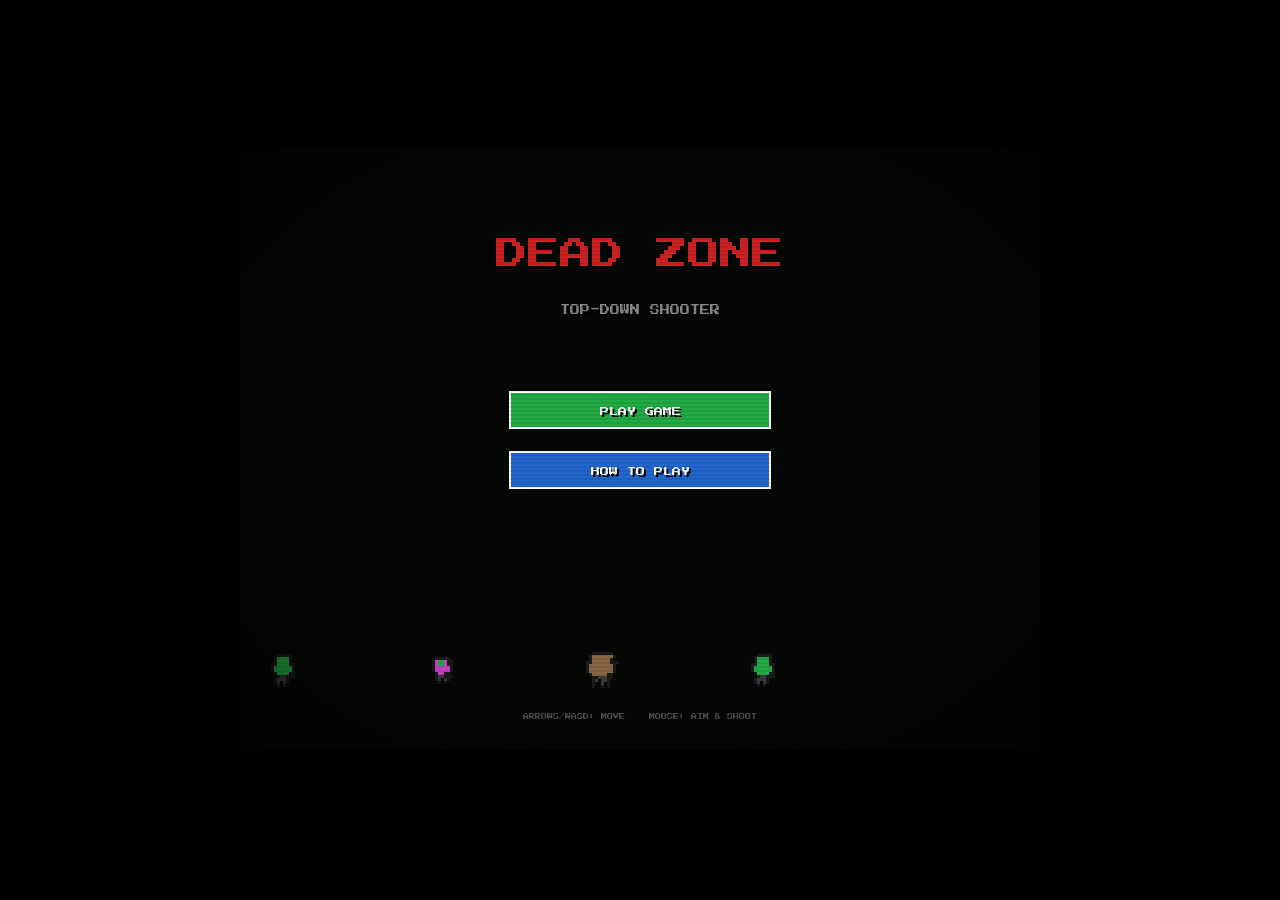
<file: shooter/index.html>
<!DOCTYPE html>
<html lang="en">
<head>
  <meta charset="UTF-8">
  <meta name="viewport" content="width=device-width, initial-scale=1.0">
  <title>DEAD ZONE - Top Down Shooter</title>
  <link rel="stylesheet" href="style.css">
  <link href="https://fonts.googleapis.com/css2?family=Press+Start+2P&display=swap" rel="stylesheet">
</head>
<body>
  <div id="game-container">
    <canvas id="gameCanvas"></canvas>
    <div id="scanlines"></div>
    <div id="vignette"></div>
  </div>

  <script src="sprites.js"></script>
  <script src="audio.js"></script>
  <script src="input.js"></script>
  <script src="particles.js"></script>
  <script src="bullet.js"></script>
  <script src="enemy.js"></script>
  <script src="player.js"></script>
  <script src="levels.js"></script>
  <script src="ui.js"></script>
  <script src="main.js"></script>
</body>
</html>
</file>
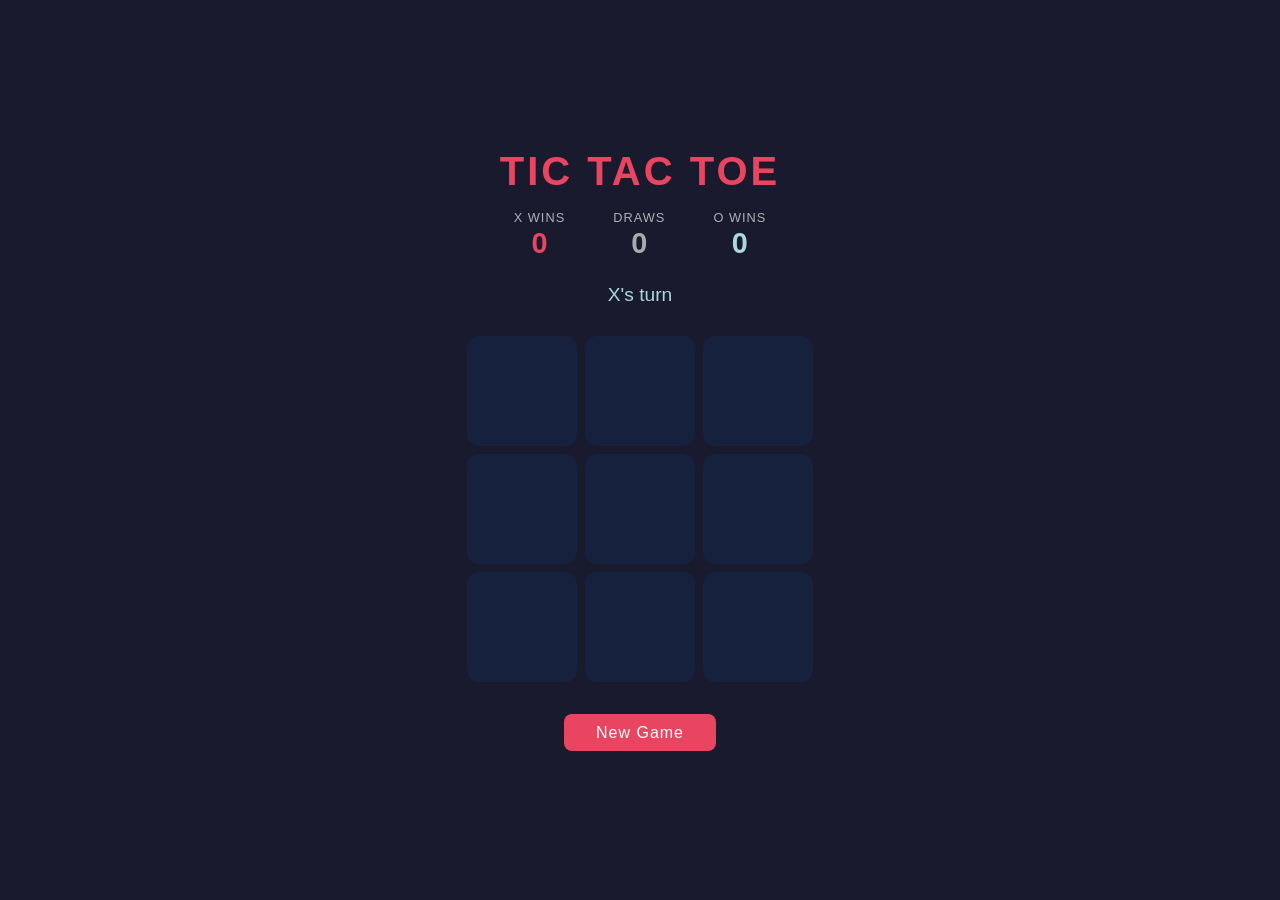
<file: tictactoe.html>
<!DOCTYPE html>
<html lang="en">
<head>
  <meta charset="UTF-8">
  <meta name="viewport" content="width=device-width, initial-scale=1.0">
  <title>Tic Tac Toe</title>
  <style>
    * {
      box-sizing: border-box;
      margin: 0;
      padding: 0;
    }

    body {
      min-height: 100vh;
      display: flex;
      flex-direction: column;
      align-items: center;
      justify-content: center;
      background: #1a1a2e;
      font-family: 'Segoe UI', sans-serif;
      color: #eee;
    }

    h1 {
      font-size: 2.5rem;
      margin-bottom: 1rem;
      letter-spacing: 3px;
      color: #e94560;
    }

    #status {
      font-size: 1.2rem;
      margin-bottom: 1.5rem;
      height: 1.5em;
      color: #a8dadc;
    }

    #board {
      display: grid;
      grid-template-columns: repeat(3, 110px);
      grid-template-rows: repeat(3, 110px);
      gap: 8px;
    }

    .cell {
      background: #16213e;
      border-radius: 12px;
      display: flex;
      align-items: center;
      justify-content: center;
      font-size: 3rem;
      font-weight: bold;
      cursor: pointer;
      transition: background 0.15s, transform 0.1s;
      user-select: none;
    }

    .cell:hover:not(.taken) {
      background: #0f3460;
      transform: scale(1.05);
    }

    .cell.x {
      color: #e94560;
    }

    .cell.o {
      color: #a8dadc;
    }

    .cell.win {
      background: #0f3460;
      box-shadow: 0 0 16px rgba(168, 218, 220, 0.5);
    }

    #reset {
      margin-top: 2rem;
      padding: 0.6rem 2rem;
      font-size: 1rem;
      background: #e94560;
      color: #fff;
      border: none;
      border-radius: 8px;
      cursor: pointer;
      letter-spacing: 1px;
      transition: background 0.2s, transform 0.1s;
    }

    #reset:hover {
      background: #c73652;
      transform: scale(1.04);
    }

    #scores {
      display: flex;
      gap: 3rem;
      margin-bottom: 1.5rem;
      font-size: 1rem;
    }

    .score-box {
      text-align: center;
    }

    .score-box .label {
      font-size: 0.8rem;
      letter-spacing: 1px;
      opacity: 0.7;
      margin-bottom: 2px;
    }

    .score-box .val {
      font-size: 1.8rem;
      font-weight: bold;
    }

    #score-x .val { color: #e94560; }
    #score-o .val { color: #a8dadc; }
    #score-draw .val { color: #aaa; }
  </style>
</head>
<body>

  <h1>TIC TAC TOE</h1>

  <div id="scores">
    <div class="score-box" id="score-x">
      <div class="label">X WINS</div>
      <div class="val" id="x-wins">0</div>
    </div>
    <div class="score-box" id="score-draw">
      <div class="label">DRAWS</div>
      <div class="val" id="draws">0</div>
    </div>
    <div class="score-box" id="score-o">
      <div class="label">O WINS</div>
      <div class="val" id="o-wins">0</div>
    </div>
  </div>

  <div id="status">X's turn</div>

  <div id="board">
    <div class="cell" data-i="0"></div>
    <div class="cell" data-i="1"></div>
    <div class="cell" data-i="2"></div>
    <div class="cell" data-i="3"></div>
    <div class="cell" data-i="4"></div>
    <div class="cell" data-i="5"></div>
    <div class="cell" data-i="6"></div>
    <div class="cell" data-i="7"></div>
    <div class="cell" data-i="8"></div>
  </div>

  <button id="reset">New Game</button>

  <script>
    const WINS = [
      [0,1,2],[3,4,5],[6,7,8],
      [0,3,6],[1,4,7],[2,5,8],
      [0,4,8],[2,4,6]
    ];

    let board, current, over;
    let scores = { X: 0, O: 0, draw: 0 };

    const cells = document.querySelectorAll('.cell');
    const status = document.getElementById('status');
    const xWinsEl = document.getElementById('x-wins');
    const oWinsEl = document.getElementById('o-wins');
    const drawsEl = document.getElementById('draws');

    function init() {
      board = Array(9).fill('');
      current = 'X';
      over = false;
      cells.forEach(c => {
        c.textContent = '';
        c.className = 'cell';
      });
      status.textContent = "X's turn";
    }

    function checkWinner() {
      for (const [a, b, c] of WINS) {
        if (board[a] && board[a] === board[b] && board[a] === board[c]) {
          return { winner: board[a], line: [a, b, c] };
        }
      }
      if (board.every(v => v)) return { winner: null, line: [] };
      return null;
    }

    cells.forEach(cell => {
      cell.addEventListener('click', () => {
        const i = parseInt(cell.dataset.i);
        if (over || board[i]) return;

        board[i] = current;
        cell.textContent = current;
        cell.classList.add(current.toLowerCase(), 'taken');

        const result = checkWinner();
        if (result) {
          over = true;
          if (result.winner) {
            result.line.forEach(idx => cells[idx].classList.add('win'));
            status.textContent = `${result.winner} wins!`;
            scores[result.winner]++;
          } else {
            status.textContent = "It's a draw!";
            scores.draw++;
          }
          xWinsEl.textContent = scores.X;
          oWinsEl.textContent = scores.O;
          drawsEl.textContent = scores.draw;
        } else {
          current = current === 'X' ? 'O' : 'X';
          status.textContent = `${current}'s turn`;
        }
      });
    });

    document.getElementById('reset').addEventListener('click', init);

    init();
  </script>
</body>
</html>
</file>
<file: shooter/style.css>
* { margin: 0; padding: 0; box-sizing: border-box; }

body {
  background: #000;
  display: flex;
  align-items: center;
  justify-content: center;
  width: 100vw;
  height: 100vh;
  overflow: hidden;
  font-family: 'Press Start 2P', monospace;
}

#game-container {
  position: relative;
  width: 800px;
  height: 600px;
}

#gameCanvas {
  display: block;
  width: 800px;
  height: 600px;
  image-rendering: pixelated;
}

#scanlines {
  position: absolute;
  inset: 0;
  background: repeating-linear-gradient(
    0deg,
    transparent,
    transparent 2px,
    rgba(0,0,0,0.08) 2px,
    rgba(0,0,0,0.08) 4px
  );
  pointer-events: none;
  z-index: 10;
}

#vignette {
  position: absolute;
  inset: 0;
  background: radial-gradient(ellipse at center, transparent 60%, rgba(0,0,0,0.7) 100%);
  pointer-events: none;
  z-index: 11;
}
</file>
